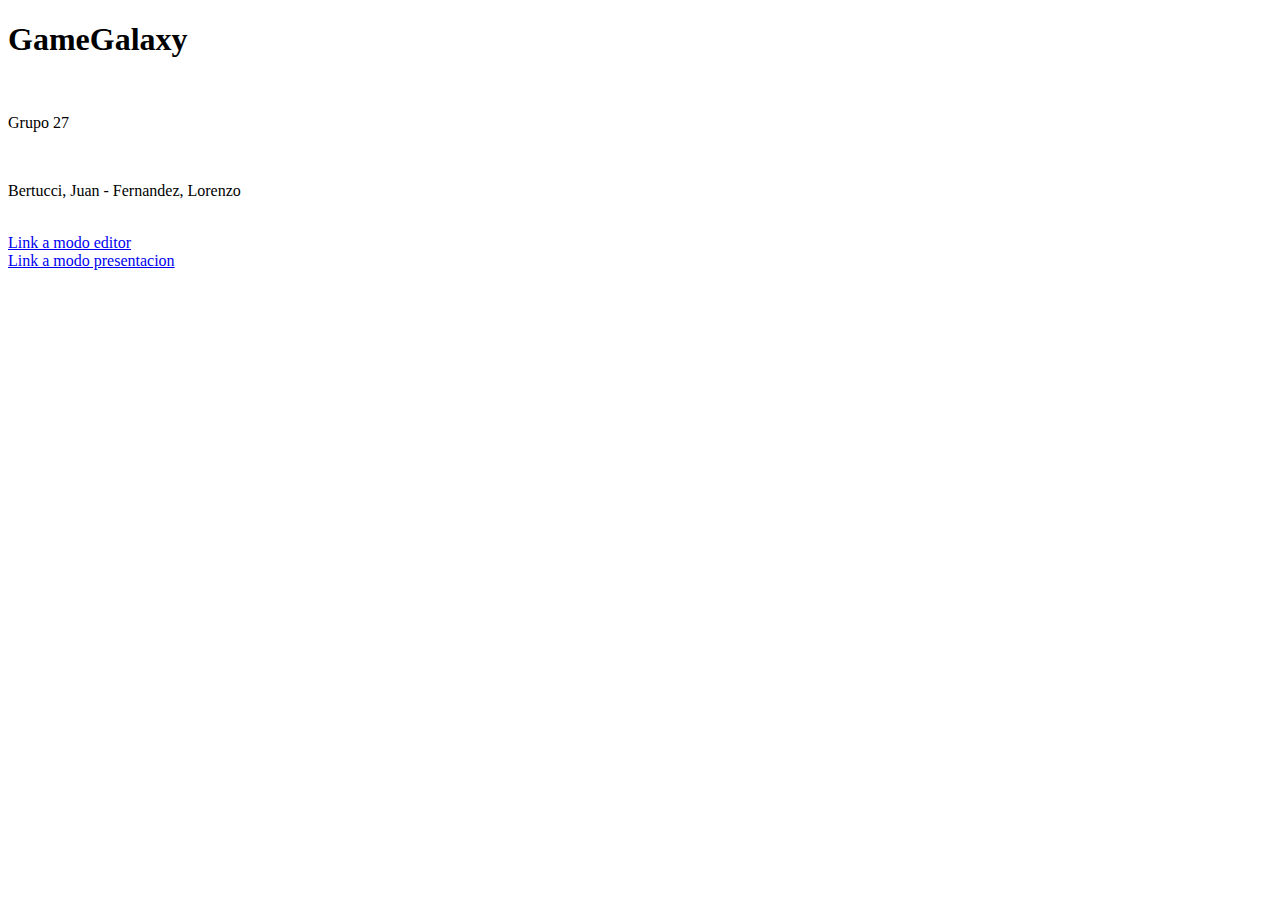
<file: TP1/index.html>
<!DOCTYPE html>
<html lang="en">
<head>
    <meta charset="UTF-8">
    <meta name="viewport" content="width=device-width, initial-scale=1.0">
    <title>GameGalaxy</title>
</head>
<body>
    <h1>GameGalaxy</h1> <br>
    <p>Grupo 27</p> <br>
    <p>Bertucci, Juan  -  Fernandez, Lorenzo</p><br>
    <a href="https://www.figma.com/file/4cWFUqZb3Yf61WpC7jCJmu/GameGalaxy?type=design&node-id=827%3A1711&mode=design&t=usHQwoJD5oLOoE67-1">Link a modo editor</a> <br>
    <a href="https://www.figma.com/proto/4cWFUqZb3Yf61WpC7jCJmu/GameGalaxy?page-id=588%3A1571&type=design&node-id=588-1572&viewport=246%2C239%2C0.19&t=s9ifJQNVY3ObVR5Y-1&scaling=scale-down-width&starting-point-node-id=624%3A5968&mode=design">Link a modo presentacion</a>
</body>
</html>
</file>
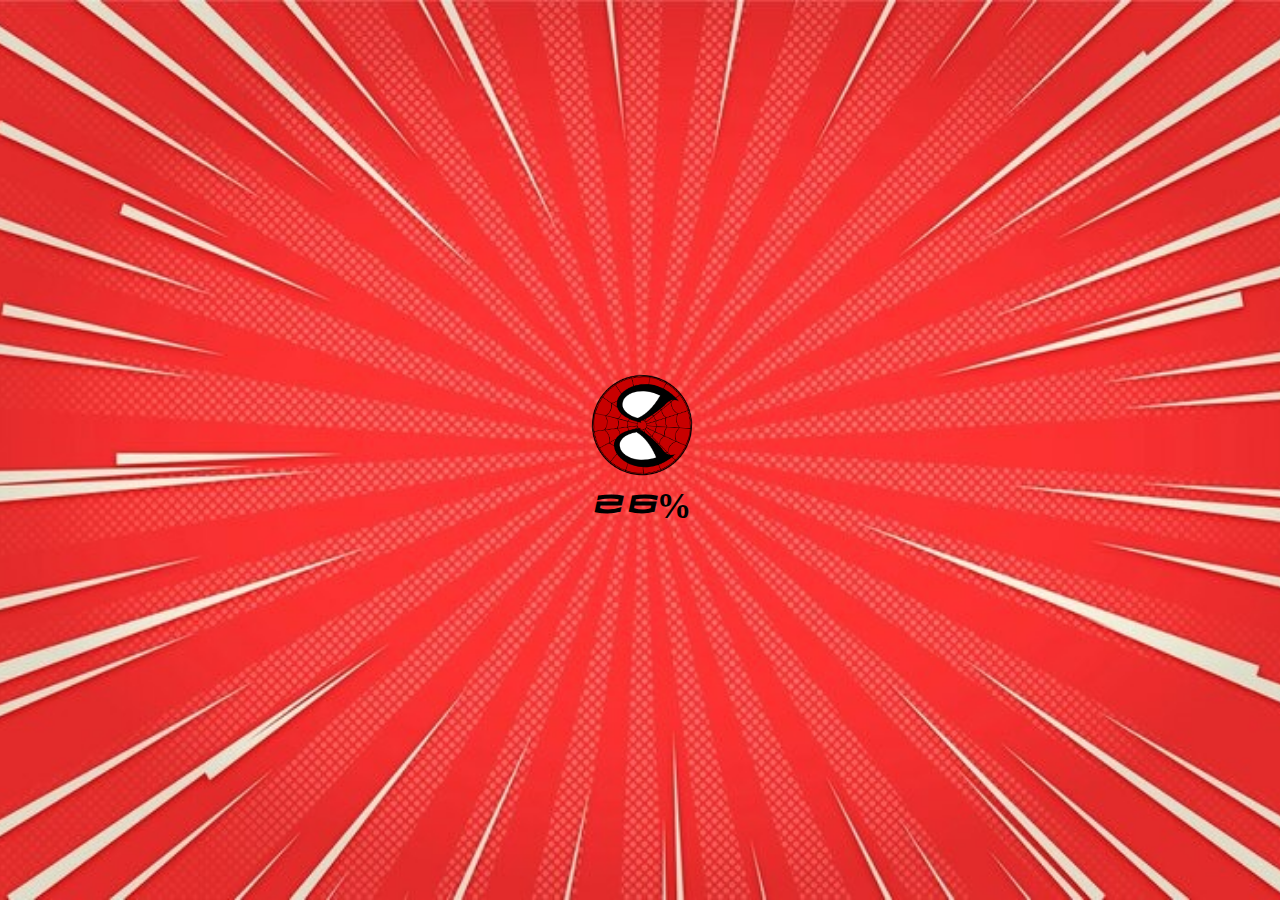
<file: TP4/index.html>
<!DOCTYPE html>
<html lang="en">
<head>
    <meta charset="UTF-8">
    <meta name="viewport" content="width=device-width, initial-scale=1.0">
    <link rel="stylesheet" href="./css/style.css">
    <title>TP4 Entregable</title>
</head>
<body>
    <div class="loading-container" id="loading-container">
        <div class="loader">
            <img src="./img/spiderman-loading.png" alt="Spider-Man">
        </div>
        <div class="progress">0%</div>
    </div>
    <section class="page-content" style="display: none">
        <header class="header" id="header">
            <nav class="navbar content">
                <div class="menu">
                    <div class="rect1"></div>
                    <div class="rect2"></div>
                    <div class="rect3"></div>
                </div>
                <img class="logo" src="./img/image-51.png" alt="logo">
                <button class="btn-comprar">COMPRAR</button>
            </nav>
        </header>
        <main class="main-container">
            <section class="section section-1">
                <article class="img-fondo">
                    <img src="./img/untitled-11-2.png" alt="">
                </article>
                <article class="edificios-fondo">
                    <img src="./img/untitled-13.png" class="eFondo-1" id="eFondo-1" alt="edificios-fondo">
                    <img src="./img/untitled-15.png" class="eFondo-2" id="eFondo-2" alt="edificios-fondo">
                    <img src="./img/untitled-14.png" class="eFondo-3" id="eFondo-3" alt="edificios-fondo">
                </article>
                <article class="content">
                    <article class="personajes">
                        <img class="spidey1" id="spidey1" src="./img/image-3.png" alt="personajes">
                        <img class="spidey2" id="spidey2" src="./img/image-2.png" alt="personajes">
                        <img class="spidey3" id="spidey3" src="./img/image-1.png" alt="personajes">
                    </article>
                    <article class="telaraña">
                        <img class="tela1" src="./img/untitled-51-2.png" alt="telaraña">
                        <img class="tela2" src="./img/untitled-53.png" alt="telaraña">
                    </article>
                </article>
            </section>
            <section class="section section-2">
                <section class="content">
                    <article class="content-section-2">
                        <h1>Conoce a Spidey y sus sorprendentes amigos</h1>
                        <p>Spidey, nuestro lanzador de telarañas favorito se une a Ghost-Spider
                            (Gwen Stacey) y Miles Morales para formar el equipo de Spidey,
                            con la ayuda del cómico pero leal robot de Spidey, TRACE-E.
                            Si Spidey se encuentra en una situación difícil donde necesita aún más
                            poder de superhéroe, tengan la seguridad de que un amigo de los Vengadores
                            correrá para ayudar.
                        </p>
                    </article>
                    <article >
                        <img class="img-juego-section-2" src="./img/image-16-3.png" alt="image-juego-violeta">
                    </article>
                    <article class="img-duende-section-2" id="duende">
                        <img src="./img/untitled-31.png" alt="duende-verde">
                    </article>
                </section>
            </section>
            <section class="section section-3">
                <section class="content">
                    <article class="content-section-3 card-1" id="card-1">
                        <img src="./img/image-13.png" alt="image-section-3" class="img-section3-1">
                        <h3 class="h3-section3-1">Peter Parker, un joven huérfano neoyorquino que adquiere superpoderes después de ser mordido por una araña radiactiva,​ y cuya ideología como héroe se ve reflejada primordialmente en la expresión ”un gran poder conlleva una gran responsabilidad”.</h3>
                    </article>
                    <article class="content-section-3 card-2" id="card-2">
                        <img src="./img/image-8.png" alt="image-section-3" class="img-section3-2">
                        <h3 class="h3-section3-2">Tras la muerte de Peter Parker, es quien toma la identidad de Spider-Man.<br>La elección del presidente Barack Obama en enero de 2009, fue una fuente de inspiración para el cambio de etnicidad de Spider-Man.</h3>
                    </article>
                    <article class="content-section-3 card-3" id="card-3">
                        <img src="./img/image-24.png" alt="image-section-3" class="img-section3-3">
                        <h3 class="h3-section3-3">El personaje es una variante de El Hombre Araña, una versión de universo alternativo de Gwen Stacy. Ella reside en la "Tierra-65", donde, en lugar de Peter Benjamin Parker, Gwen Stacy fue mordida por la Araña Radiactiva</h3>
                    </article>
                </section>
            </section>
            <section class="section section-4">
                <article class="img-fondo">
                    <img src="./img/image-223.png" alt="">
                </article>
                <section class="content">
                    <article class="content-section-4-1" id="test-1">
                        <img src="./img/test-3.png" alt="image-test">
                    </article>
                    <article class="content-section-4-2" id="test-2">
                        <img src="./img/test2-2.png" alt="image-test">
                    </article>
                    <article class="content-section-4-3" id="test-3">
                        <img src="./img/test3-3.png" alt="image-test">
                    </article>
                </section>
            </section>
            <section class="section section-5">
                <section class="content">
                    <article class="content-section-5">
                        <p>Los vengadores acompañando tu aventura</p>
                    </article>
                    <article class="img-section-5" id="img-section-5">
                        <article class="img-section-5-fondo" id="img-section-5-fondo">
                            <img src="./img/image-2222.png" alt="">
                        </article>
                        <article class="img-section-5-capa1" id="img-section-5-capa1">
                            <img src="./img/image-227.png" alt="">
                        </article>
                        <article class="img-section-5-capa2" id="img-section-5-capa2">
                            <img src="./img/image-224.png" alt="">
                        </article>
                    </article>
                    <article class="personajes-section-5">
                        <img class="image-1" id="image-1" src="./img/image-221.png" alt="">
                        <img class="image-2" id="image-2" src="./img/untitled-41.png" alt="">
                        <img class="image-3" id="image-3" src="./img/untitled-21.png" alt="">
                    </article>
                </section>
            </section>
            <section class="section section-6">
                <article class="section-6-title">
                    <h1>Mas amigos, mas diversión!</h1>
                </article>
                <section class="content" id="section-6">
                    <article class="content-section-6">
                        <article class="section-6-img section-6-img-1" id="section-6-img-1">
                            <img src="./img/image-21.png" alt="img-section-6">
                        </article>
                        <article class="section-6-text section-6-text-1" id="section-6-text-1">
                            <h1>Mas de 100 misiones para que juegues sin parar!</h1>
                            <p>Tus padres, contentos. Explora el emocionante mundo de Spider-Man con más de 100 misiones que te mantendrán en constante acción y adrenalina. Enfréntate a desafíos únicos, desentraña misterios, y ayuda a Spider-Man a mantener la paz en la ciudad mientras te sumerges en la piel del héroe arácnido. ¿Tienes lo que se necesita para superar todas las misiones y convertirte en el auténtico Spider-Man?</p>
                        </article>    
                    </article>
                    <article class="content-section-6">
                        <article class="section-6-img section-6-img-2" id="section-6-img-2">
                            <img src="./img/image-9.png" alt="img-section-6">
                        </article>
                        <article class="section-6-text section-6-text-2" id="section-6-text-2">
                            <h1>Escenas deslumbrantes que te sorprenderán</h1>
                            <p>Sumérgete en un universo de maravillas visuales con 'Spider-Man: [nombre del juego]'. Nuestro juego te llevará a través de escenas deslumbrantes que te dejarán sin aliento. Desde los rascacielos de Nueva York hasta los intrincados detalles de la vida de Peter Parker, cada rincón de este mundo te sorprenderá. Prepárate para una experiencia única que desafiará tus expectativas y te transportará a un asombroso viaje con el Hombre Araña.</p>
                        </article>    
                    </article>
                    <article class="content-section-6">
                        <article class="section-6-img section-6-img-3" id="section-6-img-3">
                            <img src="./img/image-10.png" alt="img-section-6">
                        </article>
                        <article class="section-6-text section-6-text-3" id="section-6-text-3">
                            <h1>Cada misión te dará puntos que no sirven para nada! </h1>
                            <p>Cada misión es una oportunidad para vivir la emocionante vida del Hombre Araña, y aunque los puntos que ganarás no tengan un propósito específico, la verdadera recompensa está en la diversión y la inmersión que experimentarás en cada desafío. No necesitas acumular puntos para sentirte como un auténtico superhéroe, ya que la adrenalina de salvar la ciudad y la emoción de las acrobacias en el aire son más que suficientes. ¡Así que prepárate para sumergirte en la acción y la aventura, sin preocuparte por los puntos, y vive la experiencia definitiva de Spider-Man!</p>
                        </article>
                    </article>
                    <article class="content-section-6">
                        <article class="section-6-img section-6-img-4" id="section-6-img-4">
                            <img src="./img/image-6.png" alt="img-section-6">
                        </article>
                        <article class="section-6-text section-6-text-4" id="section-6-text-4">
                            <h1>Derrota a los villanos y diviértete</h1>
                            <p>la diversión está asegurada mientras te enfrentas a los infames villanos de la ciudad de Nueva York. Enfréntate a desafíos épicos, combate a tus enemigos más temibles y disfruta de una experiencia llena de acción y emoción. Cada encuentro con los villanos te sumergirá en una batalla trepidante y te llevará más cerca de convertirte en el auténtico Hombre Araña. Así que, ¿estás listo para derrotar a los villanos y sumergirte en la aventura definitiva de Spider-Man?"</p>
                        </article>
                    </article>
                </section>
            </section>
            <section class="section section-7">
                <section class="content">
                    <article class="content-section-7">
                        <h1>”un gran poder conlleva una gran responsabilidad”</h1>
                        <button class="btn-buy-now">COMPRAR AHORA</button>
                    </article>
                </section>
            </section>
            <section class="section section-8" id="section-8">
                <section class="content">
                    <article class="content-section-8">
                        <img src="./img/image-229.png" alt="img-section8-1" class="gwen" id="gwen">
                        <img src="./img/image-234.png" alt="img-section8-2" class="peter" id="peter">
                        <img src="./img/image-236.png" alt="img-section8-3" class="miles" id="miles">
                    </article>
                    <article class="img-personajes">
                        <img src="./img/img-gwen-stacy.png" alt="img-gwen-stacy" id="img-gwen-stacy" class="img-gwen-stacy">
                        <img src="./img/img-peter-parker.png" alt="img-peter-parker" id="img-peter-parker" class="img-peter-parker">
                        <img src="./img/img-miles-morales.png" alt="img-miles-morales" id="img-miles-morales" class="img-miles-morales">
                    </article>
                </section>
            </section>
            <section class="section section-9">
                <img src="./img/untitled-1-5.png" alt="img-section9-fondo" class="img-section9-fondo">
                <section class="content">
                    <article class="content-section-9">
                        <h1>Lo último de SPIDEY Y SUS AMIGOS en tu buzón de correo electrónico</h1>
                        <article class="input-section-9">
                            <input type="text" placeholder="Ingresa aquí tu correo">
                            <button>SUSCRIBIRSE</button>
                        </article>
                        <span class="span-1">Al inscribirse en nuestra lista de correo, nos autoriza a ponernos en contacto
                            con usted para enviarle ofertas y actualizaciones de marketing por correo electrónico,
                            y también acepta nuestra <span class="span-2">Política de privacidad</span> y las
                            <span class="span-2">Condiciones del servicio.</span>
                        </span>
                        <img src="./img/image-220.png" alt="" class="img-section-9-teen">
                        <article class="img-section-9">
                            <div class="img-section9-1"></div>
                            <img src="./img/image-239.png" alt="img-section9-2" class="img-section9-2">
                            <div class="img-section9-3"></div>
                        </article>
                    </article>
                </section>
            </section>
        </main>
        <footer class="footer">
            <section class="section section-10">
                <article class="platform-games-section10">
                    <img src="./img/image-226.png" alt="plataform-games" class="img-platforms-games">
                </article>
                <section class="content">
                    <article class="section-10-text">
                        <p>©SEGA. All rights reserved. SEGA is registered in the U.S. Patent and Trademark Office. SEGA, the SEGA logo and SONIC SUPERSTARS are either registered trademarks or trademarks of SEGA CORPORATION or its affiliates. All other trademarks, logos and copyrights are property of their respective owners.©2023 The LEGO Group. LEGO, the LEGO logo, the Minifigure, and the Brick and Knob configurations are trademarks and/or copyrights of the LEGO Group. All other marks and trademarks are the property of their respective owners. All rights reserved."PS", "PS5" and "PS4" are registered trademarks or trademarks of Sony Interactive Entertainment Inc.Microsoft, the Xbox Sphere mark, the Series X logo, Xbox One, and Xbox Series X are trademarks of the Microsoft group of companies.Nintendo Switch is a trademark of NintendoEPIC GAMES and the EPIC STORE LOGO are trademarks or registered trademarks of EPIC GAMES INC.©2023 Valve Corporation. Steam and the Steam logo are trademarks and/or registered trademarks of Valve Corporation in the U.S. and/or other countries.The ESRB rating icons are registered trademarks of the Entertainment Software Association.</p>
                        <span>COOKIE POLICY PRIVACY POLICY</span>
                    </article>
                    <article class="img-section10">
                        <img src="./img/image-238.png" alt="image-redes-sociales">
                    </article>
                </section>
            </section>
        </footer>
    </section>
    <script src="./js/script.js"></script>
</body>
</html>
</file>
<file: TP4/css/style.css>
@font-face {
    font-family: 'Lato-Black';
    src: url('../fonts/Lato/Lato-Black.ttf') format('truetype');
}
@font-face {
    font-family: 'Lato-BlackItalic';
    src: url('../fonts/Lato/Lato-BlackItalic.ttf') format('truetype');
}
@font-face {
    font-family: 'Lato-Bold';
    src: url('../fonts/Lato/Lato-Bold.ttf') format('truetype');
}
@font-face {
    font-family: 'Lato-BoldItalic';
    src: url('../fonts/Lato/Lato-BoldItalic.ttf') format('truetype');
}
@font-face {
    font-family: 'Lato-Italic';
    src: url('../fonts/Lato/Lato-Italic.ttf') format('truetype');
}
@font-face {
    font-family: 'Lato-Light';
    src: url('../fonts/Lato/Lato-Light.ttf') format('truetype');
}
@font-face {
    font-family: 'Lato-LightItalic';
    src: url('../fonts/Lato/Lato-LightItalic.ttf') format('truetype');
}
@font-face {
    font-family: 'Lato-Regular';
    src: url('../fonts/Lato/Lato-Regular.ttf') format('truetype');
}
@font-face {
    font-family: 'Lato-Thin';
    src: url('../fonts/Lato/Lato-Thin.ttf') format('truetype');
}
@font-face {
    font-family: 'Lato-ThinItalic';
    src: url('../fonts/Lato/Lato-ThinItalic.ttf') format('truetype');
}
@font-face {
    font-family: 'Homoarakhan';
    src: url('../fonts/Lato/HOMOARAK.TTF') format('truetype');
}

*{
    padding: 0;
    margin: 0;
}
body {
    width: 100%;
    background: #000;
    position: relative;
    top: 0;
    left: 50%;
    transform: translateX(-50%);
}
body::-webkit-scrollbar {
    display: none;
}
.header {
    width: 100%;
    height: 227px;
    position: relative;
    top: 0;
    left: 0;
    transition: height 0.5s ease-in-out;
    background: linear-gradient(180deg, #5499F8 0%, #5499F8 88%, rgba(84, 153, 248, 0) 100%);
}
.navbar .menu {
    cursor: pointer;
    position: absolute;
    top: 16px;
    left: -4px;
}
.rect1, .rect2, .rect3 {
    display: block;
    width: 34px;
    height: 4px;
    position: absolute;
    top: 0;
    left: 0;
    background: #FFE901;
    border-radius: 111px;
    border: 4px #2981FF solid;
    box-shadow: 4px 5px 0px #02187E;
}
.rect2 {top: 11px;}
.rect3 {top: 22px;}

/* PUNTO 2 ENTREGABLE */
.rect1.rotate {
    animation: rect1 1s 1 forwards;
}
.rect2.none {
    display: none;
}
.rect3.-rotate {
    animation: rect3 1s 1 forwards;
}
@keyframes rect1 {
    0% {
        transform: rotate(0deg) translate(0px, 0px);
        box-shadow: 4px 5px 0px #02187E;
    }
    100% {
        transform: rotate(45deg) translate(0px, 15px);
        box-shadow: none;
    }
}
@keyframes rect3 {
    0% {
        transform: rotate(0deg) translate(0px, 0px);
        box-shadow: 4px 5px 0px #02187E;
    }
    100% {
        transform: rotate(-45deg) translate(0px, -15px);
        box-shadow: none;
    }
}
.logo {
    position: absolute;
    top: 40.08%;
    left: 21.29%;
    width: 590px;
    height: 301px;
    transition: 0.5s ease-in-out all;
    opacity: 0;
    animation: animar 1s 1 forwards;
    animation-delay: .5s;
    z-index: 2;
}
.navbar .btn-comprar {
    position: absolute;
    top: 12px;
    right: -8px;
    width: 216px;
    height: 66px;
    overflow: hidden;
    z-index: 1;
    border-radius: 111px;
    border: 8px solid #2982FF;
    background: #FFE901;
    box-shadow: 4px 5px 0px 0px #02187E;
    font-size: 20px;
    font-weight: 900;
    letter-spacing: 0.11em;
    text-align: center;
    color: #02187E;
    font-style: normal;
    line-height: 94.5%; /* 18.9px */
    cursor: pointer;
}
.content {
    width: 1080px;
    height: 100%;
    position: absolute;
    top: 0;
    left: 50%;
    transform: translateX(-50%);
}
.main-container{
    width: 100%;
    overflow-x: hidden;
    position: relative;
    margin-top: -101px;
}

/* SECTION 1 EDIFICIOS Y PERSONAJES */
.section-1 {
    width: 100%;
    height: 720px;
    position: relative;
}
.section-1 .content {
    position: absolute;
    top: 0;
    z-index: 3;
}
.section-1 .img-fondo img {
    width: 100%;
    position: relative;
    z-index: -1;
    height: auto;
}
.eFondo-1 {
    position: absolute;
    top: 2.5%;
    left: -47px;
    z-index: 2;
    transition: 1s ease all;
}
.eFondo-2 {
    position: absolute;
    bottom: 0.20%;
    left: 33%;
    transition: 1s ease all;
}
.eFondo-3 {
    position: absolute;
    bottom: -1.38%;
    right: -1px;
    z-index: 2;
    transition: 1s ease all;
}
.spidey1 {
    position: absolute;
    top: 36.38%;
    left: -0.92%;
    transition: all 0.3s ease-in-out;
    z-index: 2;
    opacity: 0;
    animation: animar 1s 1 forwards;
    animation-delay: 1s;
    transition: 1s ease all;
}
.spidey2 {
    position: absolute;
    top: 40.8%;
    left: 27.12%;
    z-index: 3;
    opacity: 0;
    animation: animar 1s 1 forwards;
    animation-delay: .5s;
    transition: 1s ease all;
}
.spidey3 {
    position: absolute;
    top: 29.02%;
    left: 55.09%;
    z-index: 2;
    opacity: 0;
    animation: animar 1s 1 forwards;
    animation-delay: 1.5s;
    transition: 1s ease all;
}
.tela1 {
    position: absolute;
    top: 187px;
    right: 604px;
    z-index: 3;
    width: 700px;
    opacity: 0;
    animation: animar 1s 1 forwards;
    animation-delay: .5s;
    transition: 1s ease all;
}
.tela2{
    position: absolute;
    left: 871px;
    top: 160px;
    width: 450px;
    z-index: 2;
    opacity: 0;
    animation: animar 1s 1 forwards;
    animation-delay: 1.5s;
    transition: 1s ease all;
}


/* SECTION 2 FONDO VIOLETA */

.section-2 {
    width: 100%;
    height: 844.5px;
    background: url(../img/fondo-violeta.png) repeat;
    background-size: cover;
    margin-top: -71.5px;
    position: relative;
    z-index: 2;
    font-family: 'Lato-Regular', sans-serif;
}
.content-section-2 {
    color: white;
}
.content-section-2 h1 {
    position: absolute;
    top: 25.93%;
    left: -0.46%;
    font-size: 60px;
    width: 646px;
    word-wrap: break-word;
    font-style: normal;
    font-weight: 400;
    line-height: 94.5%;
}
.content-section-2 p {
    position: absolute;
    top: 42.33%;
    left: -0.46%;
    font-size: 20px;
    width: 580px;
    font-weight: 400;
    word-wrap: break-word;
}
.img-juego-section-2 {
    position: absolute;
    top: 61.21%;
    left: -18px;
}
.img-duende-section-2 {
    position: absolute;
    top: 15.63%;
    right: -7.87%;
    transition: top 0.7s ease;
}

/* SECTION 3 FONDO BLANCO */ 

.section-3 {
    width: 100%;
    height: 1085px;
    background: #FFF;
    position: relative;
    z-index: -1;
    margin-top: -12%;
}
/* PUNTO 9 ENTREGABLE ANIMACION A LAS 3 CARDS SECTION 3 */
.card-1,
.card-2,
.card-3 {
    opacity: 0;
    transform: translateY(200px);
    transition: opacity 5s ease, transform 1s ease;
}
.card-1.appear,
.card-2.appear,
.card-3.appear {
    opacity: 1;
    transform: translateY(0);
}
.card-1, .card-2, .card-3 {
    position: absolute;
    top: 36.31%;
    left: 0;
    transition-duration: 1s;
}
.card-2 {
    left: 372.52px;
    transition-duration: 2s;
}
.card-3 {
    left: 747.04px;
    transition-duration: 3s;
}
.content-section-3 .h3-section3-1, .h3-section3-2, .h3-section3-3 {
    position: relative;
    width: 333px;
    height: 218px;
    top: 15px;
    left: 0;
    font-size: 20px;
    line-height: 24px;
    font-family: 'Lato-Regular', sans-serif;
    font-style: normal;
    font-weight: 400;
    word-wrap: break-word;
}

/* SECTION 4 FONDO IMAGEN GHOST */

.section-4  {
    width: 100%;
    height: 566px;
    margin-top: -4.2%;
    z-index: 2;
    position: relative;
}
.section-4 .img-fondo {
    z-index: 1;
}
.section-4 .img-fondo img {
    position: absolute;
    width: 100%;
}
.content-section-4-1,
.content-section-4-2,
.content-section-4-3 {
    position: absolute;
    transform: translateY(0);
    top: -12.9%;
    left: -1.11%;
    z-index: 2;
    transition: 2s ease all;
}
.content-section-4-1 {
    z-index: 1;
}
.content-section-4-2 {
    top: 14.65%;
    left: -2.03%;
}
.content-section-4-3 {
    top: 50.2%;
    left: 0.9%;
}
.content-section-4-1 img:hover,
.content-section-4-2 img:hover,
.content-section-4-3 img:hover {
    transform: rotate3D(1, 0, 1, 45deg);
    transition: .5s ease-in-out all;
}

.section-5  {
    width: 100%;
    height: 983px;
    margin-top: -5.85%;
    z-index: 1;
    position: relative;
    font-family: 'Lato-Regular', sans-serif;
}
.content-section-5 {
    color: white;
    font-size: 60px;
    width: 667px;
    font-weight: 500;
    line-height: 56.70px;
    word-wrap: break-word;
    letter-spacing: 0.5px;
    position: absolute;
    top: 27.26%;
    left: 0.37%;
}
.img-section-5 {
    position: absolute;
    top: 50.15%;
    left: 0.2074%;
    width: 1078px;
    height: 527.626px;
    overflow: hidden;
}
.img-section-5-fondo {
    box-shadow: 26px 29px 41px 14px rgba(0, 0, 0, 0.15)
}
.img-section-5-fondo, .img-section-5-capa1, .img-section-5-capa2 {
    position: absolute;
    top: 0;
    left: 0;
    z-index: 1;
    height: 527.626px;
}
.img-section-5-capa1 {
    transform: scale(1.1);
    z-index: 2;
}
.img-section-5-capa2 {
    transform: scale(1.05);
    z-index: 3;
}
.personajes-section-5 {
    position: absolute;
    top: 50.15%;
    z-index: 2;
    height: 527.626px;
    overflow: visible;
    transition: transform 1s ease-in-out;
}
.personajes-section-5 .image-1 {
    position: absolute;
    top: -18.02%;
    left: 26px;
}
.personajes-section-5 .image-2 {
    position: absolute;
    bottom: 159.1px;
    left: 450px;
}
.personajes-section-5 .image-3 {
    position: absolute;
    top: 105.89px;
    left: 670px;
}


.section-6  {
    width: 100%;
    height: 2194.5px;
    margin-top: -110px;
    background: url(../img/fondo-section6-1800.svg);
    position: relative;
    font-family: 'Lato-Regular', sans-serif;
}
.section-6-title h1 {
    position: absolute;
    top: 11.61%;
    left: 50%;
    transform: translateX(-50%);
    width: 1080px;
    font-size: 60px;
    font-weight: 600;
    line-height: 56.70px;
    letter-spacing: 0.5px;
    word-wrap: break-word;
}
.section-6-img-1 {
    position: absolute;
    top: 17.36%;
    left: 0.37%;
    opacity: 1;
    /* se le agrega un transition para que haga más fluido el cambio de imagen */
    transition: opacity 1s ease;
}
.section-6-img-2 {
    position: absolute;
    top: 35.72%;
    left: 0.70%;
    opacity: 0;
    transition: opacity 1s ease;
}
.section-6-img-3 {
    position: absolute;
    top: 55.13%;
    left: 0;
    opacity: 0;
    transition: opacity 1s ease;
}
.section-6-img-4 {
    position: absolute;
    top: 78.51%;
    left: 0.37%;
    opacity: 0;
    transition: opacity 1s ease;
}
.section-6-text {
    display: flex;
    flex-direction: column;
    align-items: center;
    width: 467px;
    position: absolute;
    top: 0;
    right: 0;
}
.section-6-text h1 {
    font-size: 40px;
    font-weight: 400;
    line-height: 37.80px;
    word-wrap: break-word;
}
.section-6-text p {
    font-size: 20px;
    font-weight: 400;
    line-height: 18.90px;
    word-wrap: break-word;
}
.section-6-text-1 {
    position: absolute;
    opacity: 1;
    transition: 1s ease all;
}
.section-6-text-2, .section-6-text-3, .section-6-text-4 {
    position: absolute;
    opacity: 0;
    transition: 1s ease all;
}
.section-6-text-1 h1, .section-6-text-2 h1, .section-6-text-3 h1, .section-6-text-4 h1,
.section-6-text-1 p, .section-6-text-2 p, .section-6-text-3 p, .section-6-text-4 p{
    position: absolute;
    top: 381.5px;
    right: 0;
    width: 470px;
    transition: 1s ease all;
}
.section-6-text-2 h1 {
    top: 784.5px;
}
.section-6-text-3 h1 {
    top: 1206px;
}
.section-6-text-4 h1 {
    top: 1723px;
}
.section-6-text-1 p {
    top: 481px;
}
.section-6-text-2 p {
    top: 884px;
}
.section-6-text-3 p {
    top: 1344px;
}
.section-6-text-4 p {
    top: 1823px;
}

/* SECTION 7 FONDO NEGRO */

.section-7  {
    width: 100%;
    height: 476.5px;
    margin-top: -7.5%;
    position: relative;
    z-index: 0;
    font-family: 'Lato-Regular', sans-serif;
}
.content-section-7 h1 {
    width: 816px;
    color: white;
    font-size: 60px;
    font-weight: 400;
    word-wrap: break-word;
    position: absolute;
    top: 25.4%;
    left: 0.37%;
}
.content-section-7 .btn-buy-now {
    position: absolute;
    top: 62.74%;
    left: 0.18%;
    width: 308px;
    height: 66px;
    background: #FFE901;
    color: #02187E;
    border: 8px solid #2982FF;
    border-radius: 111px;
    box-shadow: 4px 5px 0px 0px #02187E;
    font-size: 20px;
    font-weight: 900;
    line-height: 94.50%;
    letter-spacing: 0.11em;
    cursor: pointer;
    overflow: hidden;
    z-index: 1;
}

/* SECTION 8 FONDO BLANCO SPIDEY */

.section-8  {
    width: 100%;
    height: 720px;
    background: url(../img/fondo-section8-3.svg);
    background-size: cover;
    margin-top: -8.40%;
    position: relative;
    z-index: 1;
}

/* ANIMACION A LAS 3 CARDS PUNTO 9 */
.gwen,
.peter,
.miles {
    opacity: 0;
    transform: translateY(200px);
    transition: opacity 5s ease, transform 1s ease;
}
.gwen.appear,
.peter.appear,
.miles.appear {
    opacity: 1;
    transform: translateY(0);
}
.img-gwen-stacy,
.img-peter-parker,
.img-miles-morales {
    display: none;
    cursor: pointer;
    transform: translate(20%, 30%);
}

.gwen {
    position: absolute;
    top: 172.14px;
    left: 90px;
    width: 268px;
    height: 416.5px;
    cursor: pointer;
    transition: 2s ease all;
}
.peter {
    position: absolute;
    top: 181.14px;
    left: 294px;
    width: 416.5px;
    height: 457.5px;
    cursor: pointer;
    transition: 1s ease all;

}
.miles {
    position: absolute;
    top: 181.14px;
    left: 677px;
    width: 313.5px;
    height: 398.5px;
    cursor: pointer;
    transition: 3s ease all;

}

/* SECTION 9 FONDO DEGRADE CELESTE ATARDECER */

.section-9  {
    width: 100%;
    height: 1296px;
    background: url(../img/fondo-section9.svg);
    position: relative;
    font-family: 'Lato-Regular', sans-serif;
}
.content-section-9 h1 {
    position: absolute;
    top: 11.72%;
    left: 12.22%;
    width: 816px;
    text-align: center;
    font-size: 60px;
    font-weight: 600;
    line-height: 56.70px;
    word-wrap: break-word;
}
.input-section-9 input {
    position: absolute;
    top: 28.47%;
    left: 13.88%;
    background: white;
    padding: 0 52px;
    box-shadow: 4px 5px 0px #02187E;
    border-top-left-radius: 50px;
    border-bottom-left-radius: 50px;
    border-top: 9px #2982FF solid;
    border-left: 9px #2982FF solid;
    border-bottom: 9px #2982FF solid;
    color: rgba(0, 0, 0, 0.39);
    font-size: 20px;
    font-weight: 400;
    line-height: 18.90px;
    letter-spacing: 2.20px;
    word-wrap: break-word;
    width: 562px;
    height: 82px;
}
.input-section-9 button {
    position: absolute;
    top: 28.47%;
    left: 65.92%;
    background: #FFE901;
    box-shadow: 4px 5px 0px #02187E;
    border-top-right-radius: 50px;
    border-bottom-right-radius: 50px;
    border: 9px #2982FF solid;
    color: #02187E;
    font-size: 20px;
    font-weight: 900;
    line-height: 18.90px;
    word-wrap: break-word;
    width: 218px;
    height: 100px;
}
.content-section-9 .span-1 {
    position: absolute;
    top: 39.19%;
    left: 18.70%;
    width: 578px;
    font-size: 20px;
    font-weight: 400;
    line-height: 18.90px;
    word-wrap: break-word
}
.content-section-9 .span-2 {
    text-decoration: underline;
}
.content-section-9 .img-section-9-teen {
    position: absolute;
    top: 47.83%;
    left: 18.70%;
}
.section-9 .img-section9-fondo {
    width: 100%;
    height: 720px;
    position: absolute;
    top: 576px;
}
.content-section-9 .img-section9-1 {
    position: absolute;
    top: 85.64%;
    left: 11.81%;
    width: 97px;
    height: 89px;
    z-index: 2;
    background: url(../img/spritesheeet-milesFijo.png) center repeat-x;
    animation: milesFijo 1s steps(11) infinite;
}

@keyframes milesFijo { 
	0% { background-position: 0px; }
        100% { background-position: -1067px; }
} 
.content-section-9 .img-section9-2 {
    position: absolute;
    top: 82.71%;
    left: 40.09%;
    z-index: 2;
}
.content-section-9 .img-section9-3 {
    position: absolute;
    top: 983px;
    left: 83.14%;
    width: 67.9px;
    height: 64px;
    z-index: 2;
    background: url(../img/spritesheet-peterFijo.png) left center repeat-x;
    animation: peterFijo .4s steps(6) infinite;
}
@keyframes peterFijo {
    0% { background-position: 0px;}
        100% { background-position: -410px }
}

/* SECTION 10 FOOTER */
.section-10 {
    width: 100%;
    height: 678px;
    background: #5E5E5D;
    position: relative;
}
.section-10 .platform-games-section10 {
    background: #242424;
    width: 100%;
    height: 80px;
}
.platform-games-section10 .img-platforms-games {
    position: absolute;
    top: 1px;
    left: 50%;
    transform: translateX(-50%);
}
.section-10-text {
    color: white;
    font-size: 20px;
    font-family: 'Lato-Light', 'Lato-Regular', sans-serif;
    line-height: 18.90px;
    letter-spacing: 2.4px;
    word-wrap: break-word;
    width: 820px;
    height: 361px;
    position: absolute;
    top: 17.40%;
    left: 0;
}
.section-10-text span {
    position: absolute;
    top: 95%;
    text-decoration: underline;
}
.section-10 .img-section10 {
    position: absolute;
    top: 76.25%;
    left: 0;
}






/* ANIMACION OPCIONAL 1 LOADING */

.loading-container {
    display: flex;
    flex-direction: column;
    align-items: center;
    justify-content: center;
    height: 100vh;
    background-color: red;
    background-image: url('../img/bg-loading.png');
    background-size: cover; 
    background-repeat: no-repeat; 
    background-position: center;
}

.loader img {
    width: 100px;
    height: 100px;
    animation: spin 2s linear infinite;
}

.progress {
    margin-top: 10px;
    font-family: 'Homoarakhan';
    font-size: 35px;
    font-weight: bold;
    color: black;
}




/* ANIMACION DE HEADER STICKY CUANDO SE SCROLLEA PUNTO 5 */

.header.sticky {
    position: sticky;
    height: 103px;
    z-index: 10;
    transition: height 0.5s ease-in-out;
}
.logo.sticky {
    top: 17px;
    left: 474px;
    width: 133px;
    height: 68px;
}

/* ANIMACION A LOS BOTONES COMPRAR PUNTO 10 ENTREGABLE */

.navbar .btn-comprar::before, .content-section-7 .btn-buy-now::before {
    content: "";
    width: 1px;
    height: 1px;
    background: none;
    position: absolute;
    top: 50%;
    left: 50%;
    transition: 0.5s ease-in-out all;
    border-radius: 50px;
    z-index: -1;
}
.navbar .btn-comprar:hover, .content-section-7 .btn-buy-now:hover {
    border: 8px solid #FFE901;
    color: #FFF;
}
.navbar .btn-comprar:hover::before, .content-section-7 .btn-buy-now:hover::before {
    transform: scale(300);
    background: #2982FF;
}

/* ANIMACION A LOS PERSONAJES PUNTO 4 ENTRAN CON DELAY */

@keyframes animar {
    to {
        opacity: 1;
    }
}

.animar {
    animation: animar .5s 1 forwards;
}

/* ANIMACIONES HOVER PARA SECTION 8 PUNTO 9 ENTREGABLE */

.gwen.hoverGwen {
    top: 114px;
    left: 80px;
    width: 395px;
    height: 614px;
}
.peter.hoverGwen {
    top: 244px;
    left: 472px;
    width: 323px;
    height: 355px;
    filter: blur(5px);
}
.miles.hoverGwen {
    top: 244px;
    left: 769px;
    width: 243px;
    height: 309px;
    filter: blur(5px);
}
.gwen.hoverPeter {
    top: 296px;
    left: 74px;
    width: 219px;
    height: 341px;
    filter: blur(5px);
}
.peter.hoverPeter {
    top: 116px;
    left: 184px;
    width: 616px;
    height: 676px;
}
.miles.hoverPeter {
    top: 331px;
    left: 761px;
    width: 257px;
    height: 326px;
    filter: blur(5px);
}
.gwen.hoverMiles {
    top: 244px;
    left: 152px;
    width: 226px;
    height: 352px;
    filter: blur(5px);
}
.peter.hoverMiles {
    top: 251px;
    left: 324px;
    width: 352px;
    height: 386px;
    filter: blur(5px);
}
.miles.hoverMiles {
    top: 63px;
    left: 594px;
    width: 497px;
    height: 631px;
}


/* ANIMACION SPRITESHEET PARA SPIDER NEGRO | MILES */
.content-section-9 .img-section9-1:hover {
    width: 106.75px;
    height: 59px;
    top: 1135px;
    margin: auto;
    background: url(../img/spritesheet-milesHover.png) left center repeat-x;
    animation: milesHover .5s steps(4) infinite;
}

@keyframes milesHover { 
	0% { background-position: 0px; }
        100% { background-position: -427px; }
}

/* ANIMACION SPRITESHEET PARA SPIDER AZUL | PETER */
.content-section-9 .img-section9-3:hover {
    top: 952px;
    width: 94px;
    height: 96px;
    background: url(../img/spritesheet-peterHover.png) left center repeat-x;
    animation: peterHover 1.5s steps(8) infinite;
}

@keyframes peterHover { 
	0% { background-position: 0px; }
        100% { background-position: -752px; }
}
</file>
